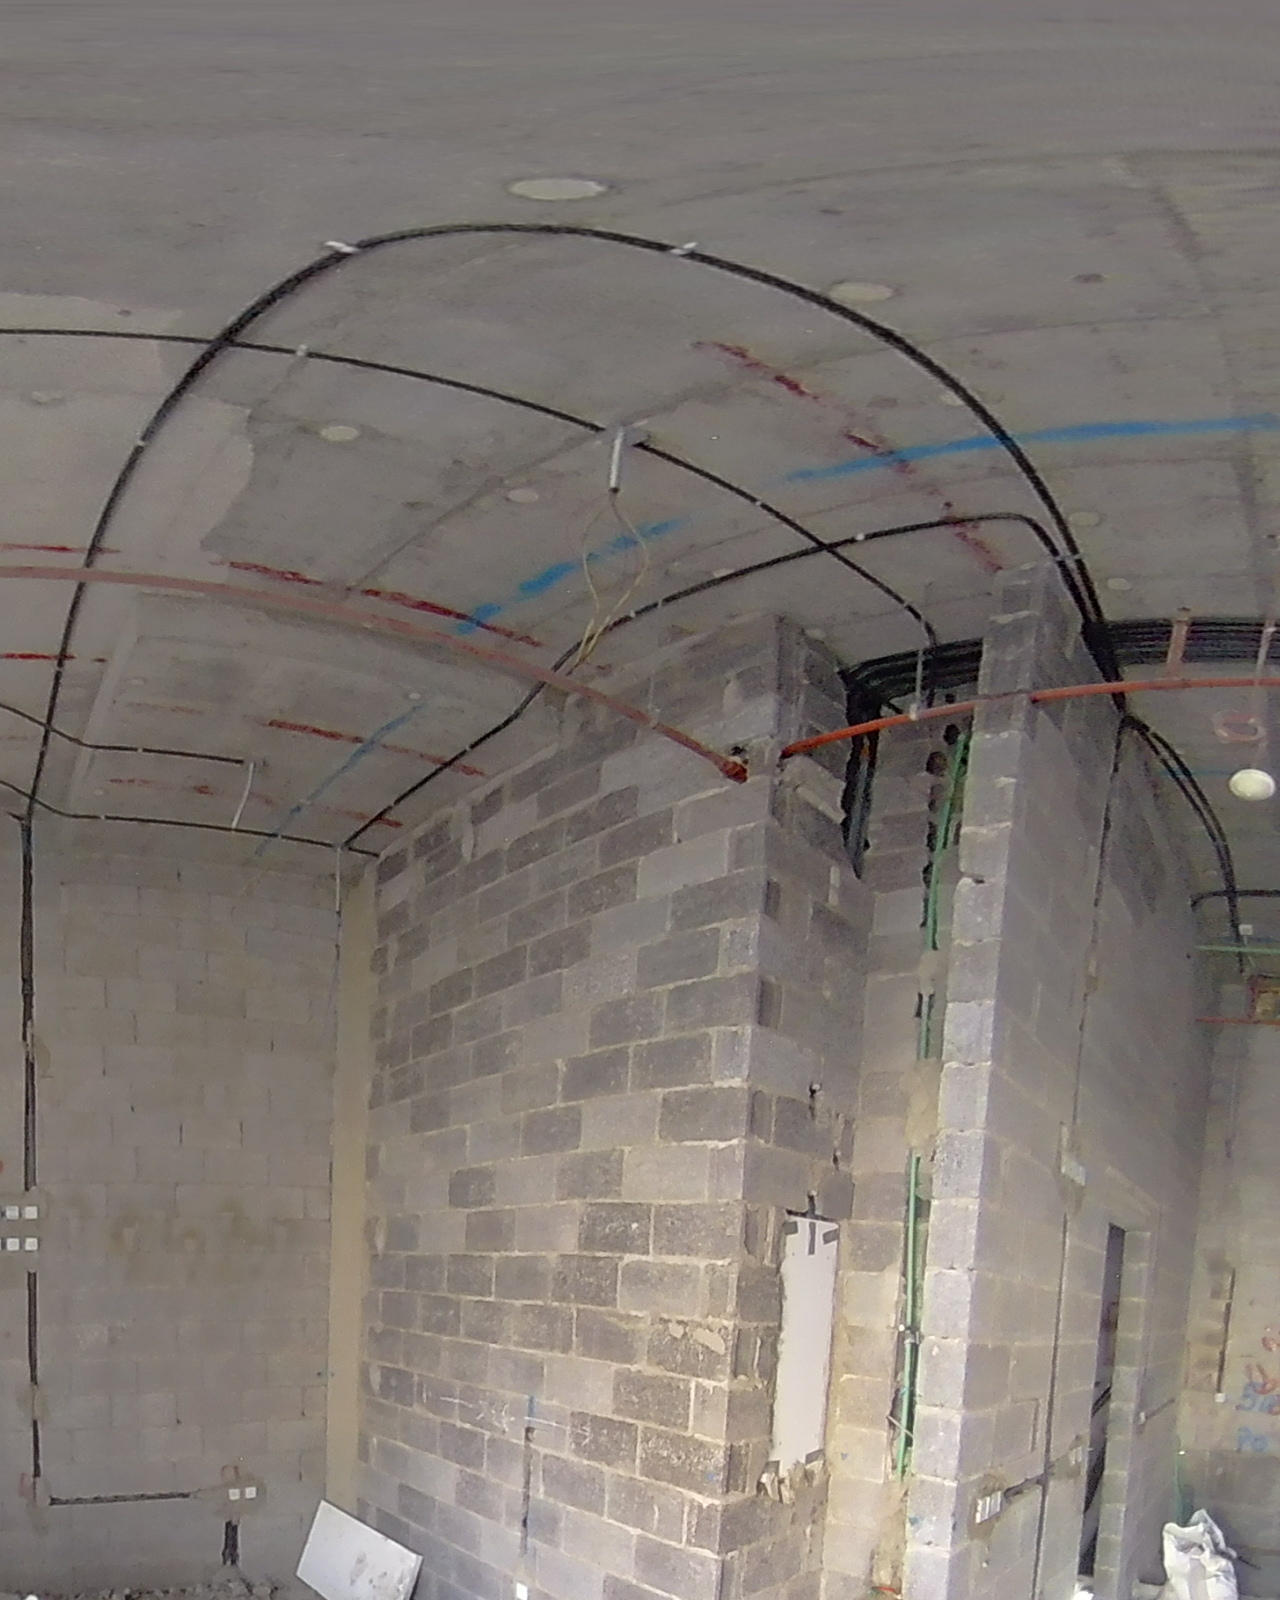
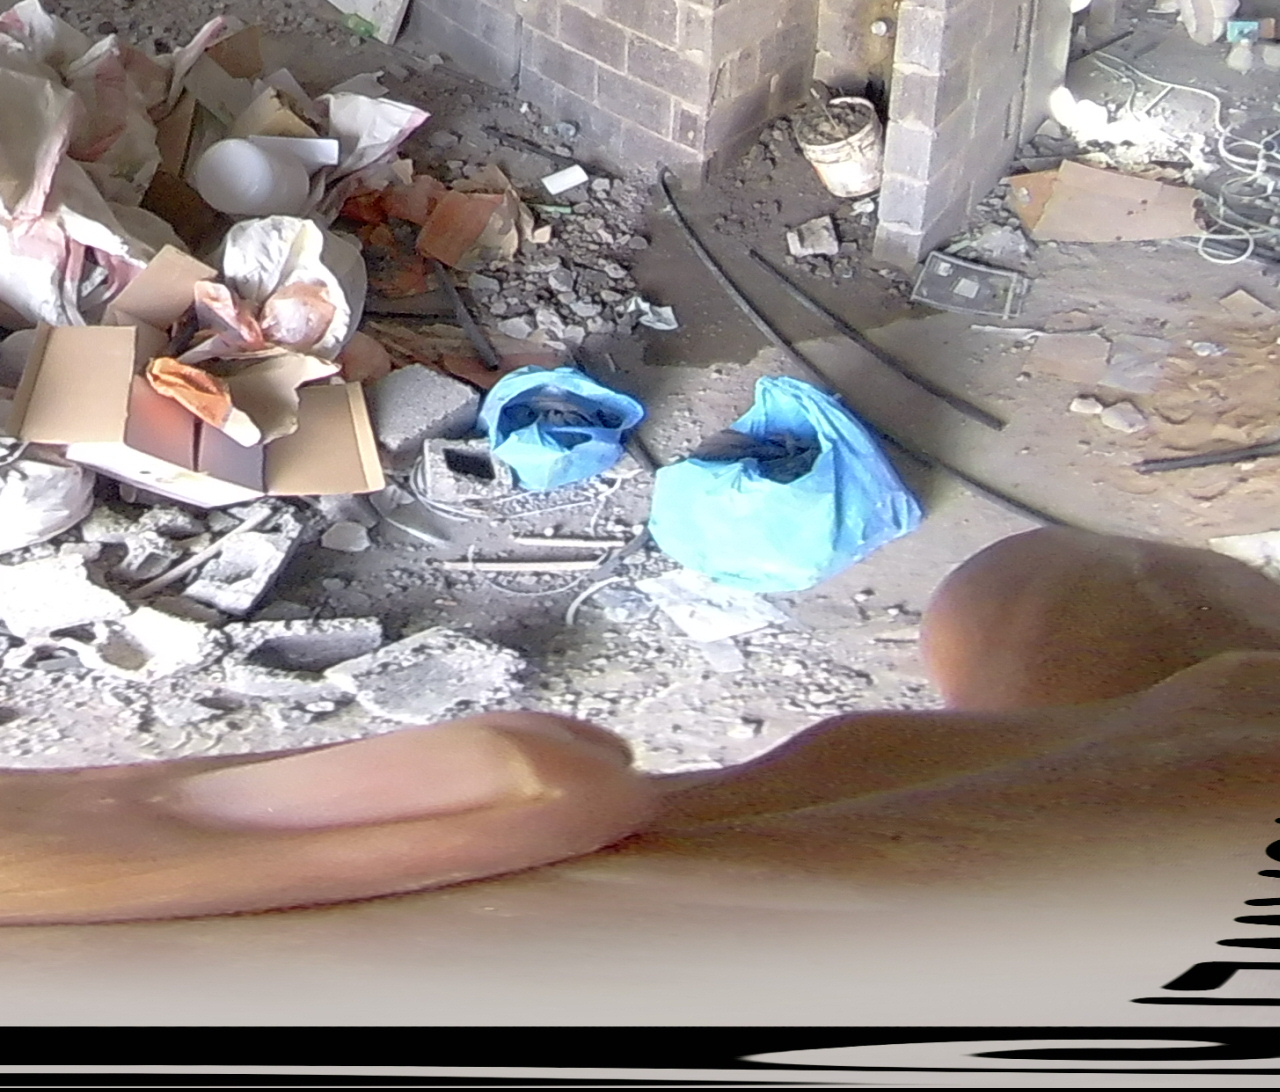
<file: index.html>
<!DOCTYPE html>
<html lang="ar" dir="rtl">
<head>
    <meta charset="UTF-8">
    <meta name="viewport" content="width=device-width, initial-scale=1.0, maximum-scale=1.0, user-scalable=no">
    <title>جولة عصام الكهربائي</title>
    
    <link rel="stylesheet" href="css/common.css">
    <style>
        /* تنسيق خاص بسيط لشاشة الترحيب في العارض */
        #welcome-screen h1 { color: #f1c40f; margin-bottom: 10px; font-size: 2.5rem; }
        #welcome-screen h3 { color: white; margin-bottom: 30px; font-weight: normal; }
    </style>

    <script src="https://aframe.io/releases/1.4.0/aframe.min.js"></script>
    
    <script src="js/core.js"></script>   <script src="js/viewer.js"></script> </head>
<body>

    <div id="welcome-screen" class="fullscreen-overlay">
        <h1>جولة عصام الكهربائي</h1>
        <h3>0501618112</h3>
        <button class="btn-main" onclick="Viewer.start()">ابدأ الجولة</button>
		<a href="editor.html" class="edit-btn">دخول خاص</a>
    </div>

    <a-scene renderer="antialias: true; colorManagement: true;" cursor="rayOrigin: mouse" raycaster="objects: .clickable">
        
        <a-assets>
            <img id="current-img" src="./panoramas/scene-1.jpg">
        </a-assets>

        <a-entity id="scene-audio" sound="autoplay: false"></a-entity>

        <a-sky id="sky" src="#current-img" rotation="0 0 0" class="clickable" onclick="Viewer.hideInfo()"></a-sky>

        <a-entity id="hotspots"></a-entity>

        <a-entity id="info-panel" visible="false" position="0 0 0" scale="0 0 0">
            <a-plane color="black" opacity="0.8" width="2" height="1"></a-plane>
            <a-text id="info-text" value="" align="center" color="white" width="1.8"></a-text>
        </a-entity>

        <a-entity id="rig" position="0 1.6 0">
            
            <a-camera id="camera" look-controls="magicWindowTrackingEnabled: true; touchEnabled: true" zoom-controls>
                <a-cursor id="gaze-cursor" 
                          fuse="true" 
                          fuse-timeout="1500" 
                          raycaster="objects: .clickable" 
                          position="0 0 -1" 
                          geometry="primitive: ring; radiusInner: 0.02; radiusOuter: 0.03" 
                          material="color: white; shader: flat; opacity: 0.8" 
                          visible="true">
                </a-cursor>
            </a-camera>

            <a-entity laser-controls="hand: left" raycaster="objects: .clickable; far: 10; lineColor: #2ecc71"></a-entity>
            <a-entity laser-controls="hand: right" raycaster="objects: .clickable; far: 10; lineColor: #2ecc71"></a-entity>

            <a-entity hand-tracking-controls="hand: left">
                 <a-entity raycaster="objects: .clickable; showLine: true; far: 5; lineColor: #2ecc71" position="0 0 0"></a-entity>
            </a-entity>
            <a-entity hand-tracking-controls="hand: right">
                 <a-entity raycaster="objects: .clickable; showLine: true; far: 5; lineColor: #2ecc71" position="0 0 0"></a-entity>
            </a-entity>

        </a-entity>

    </a-scene>
</body>
</html>
</file>
<file: css/common.css>
/* css/common.css */

/* 1. تهيئة الصفحة */
body {
    margin: 0;
    overflow: hidden;
    font-family: 'Segoe UI', Tahoma, Geneva, Verdana, sans-serif;
    background-color: #000; /* لون خلفية أسود لمنع الوميض الأبيض */
}

/* 2. إصلاحات A-Frame */
a-scene {
    height: 100vh;
    width: 100vw;
}

/* 3. إصلاحات المدخلات (للسماح بالكتابة داخل VR/3D) */
input, textarea, select, button {
    pointer-events: auto !important;
    user-select: text !important;
    font-family: inherit;
}

/* 4. تصميم الأزرار الأساسي (المشترك) */
.btn-main {
    padding: 10px 20px;
    background: #f1c40f;
    color: #000;
    border: none;
    border-radius: 30px;
    cursor: pointer;
    font-weight: bold;
    font-size: 1rem;
    transition: all 0.3s ease;
    text-transform: uppercase;
}

.btn-main:hover {
    background: #e67e22;
    transform: scale(1.05);
}

/* 5. شاشات التحميل/الترحيب (حاوية عامة) */
.fullscreen-overlay {
    position: fixed;
    top: 0; left: 0;
    width: 100%; height: 100%;
    z-index: 9999;
    display: flex;
    flex-direction: column;
    justify-content: center;
    align-items: center;
    background: #111;
    color: white;
}

.edit-btn {
    position: fixed;
    top: 20px;
    right: 20px;
    background: #00aaff;
    padding: 12px 18px;
    border-radius: 10px;
    color: white;
    font-weight: bold;
    text-decoration: none;
    z-index: 99999;
    cursor: pointer;
}
.edit-btn:hover {
    background: #0088cc;
}
</file>
